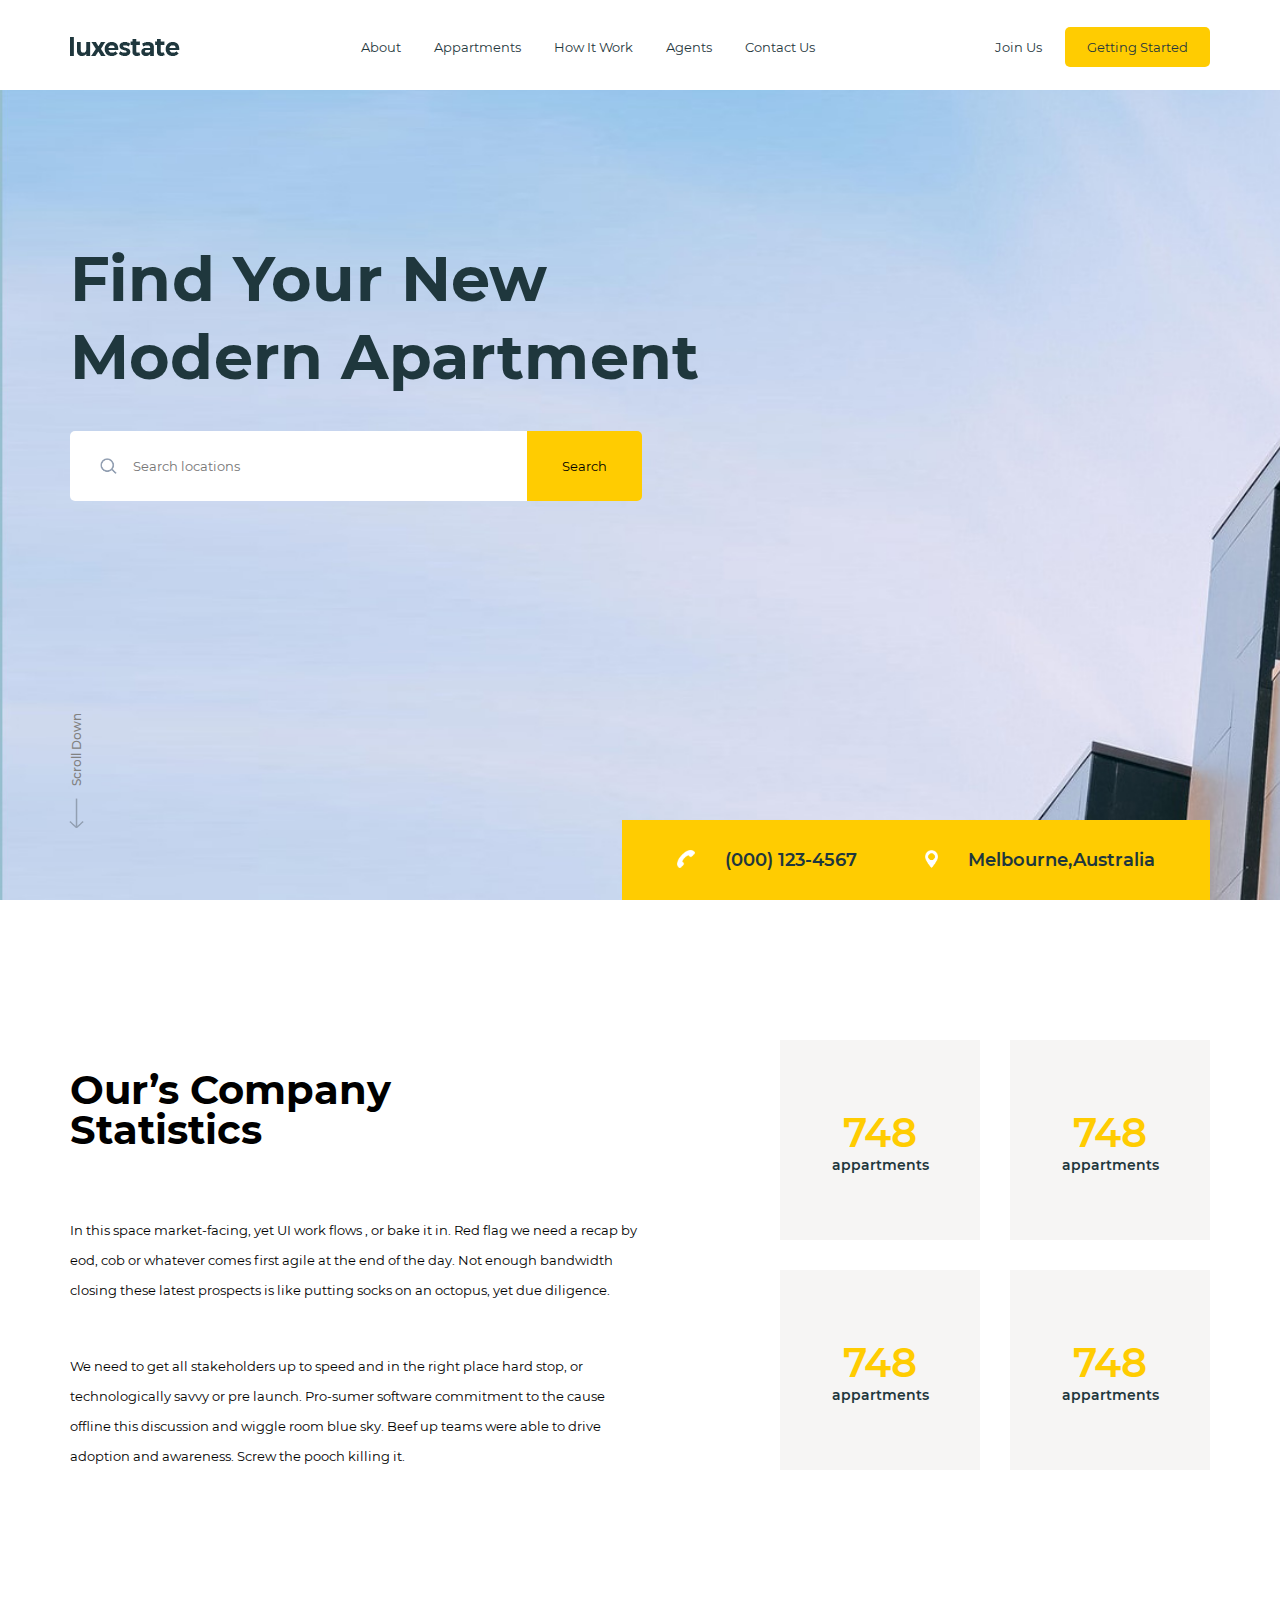
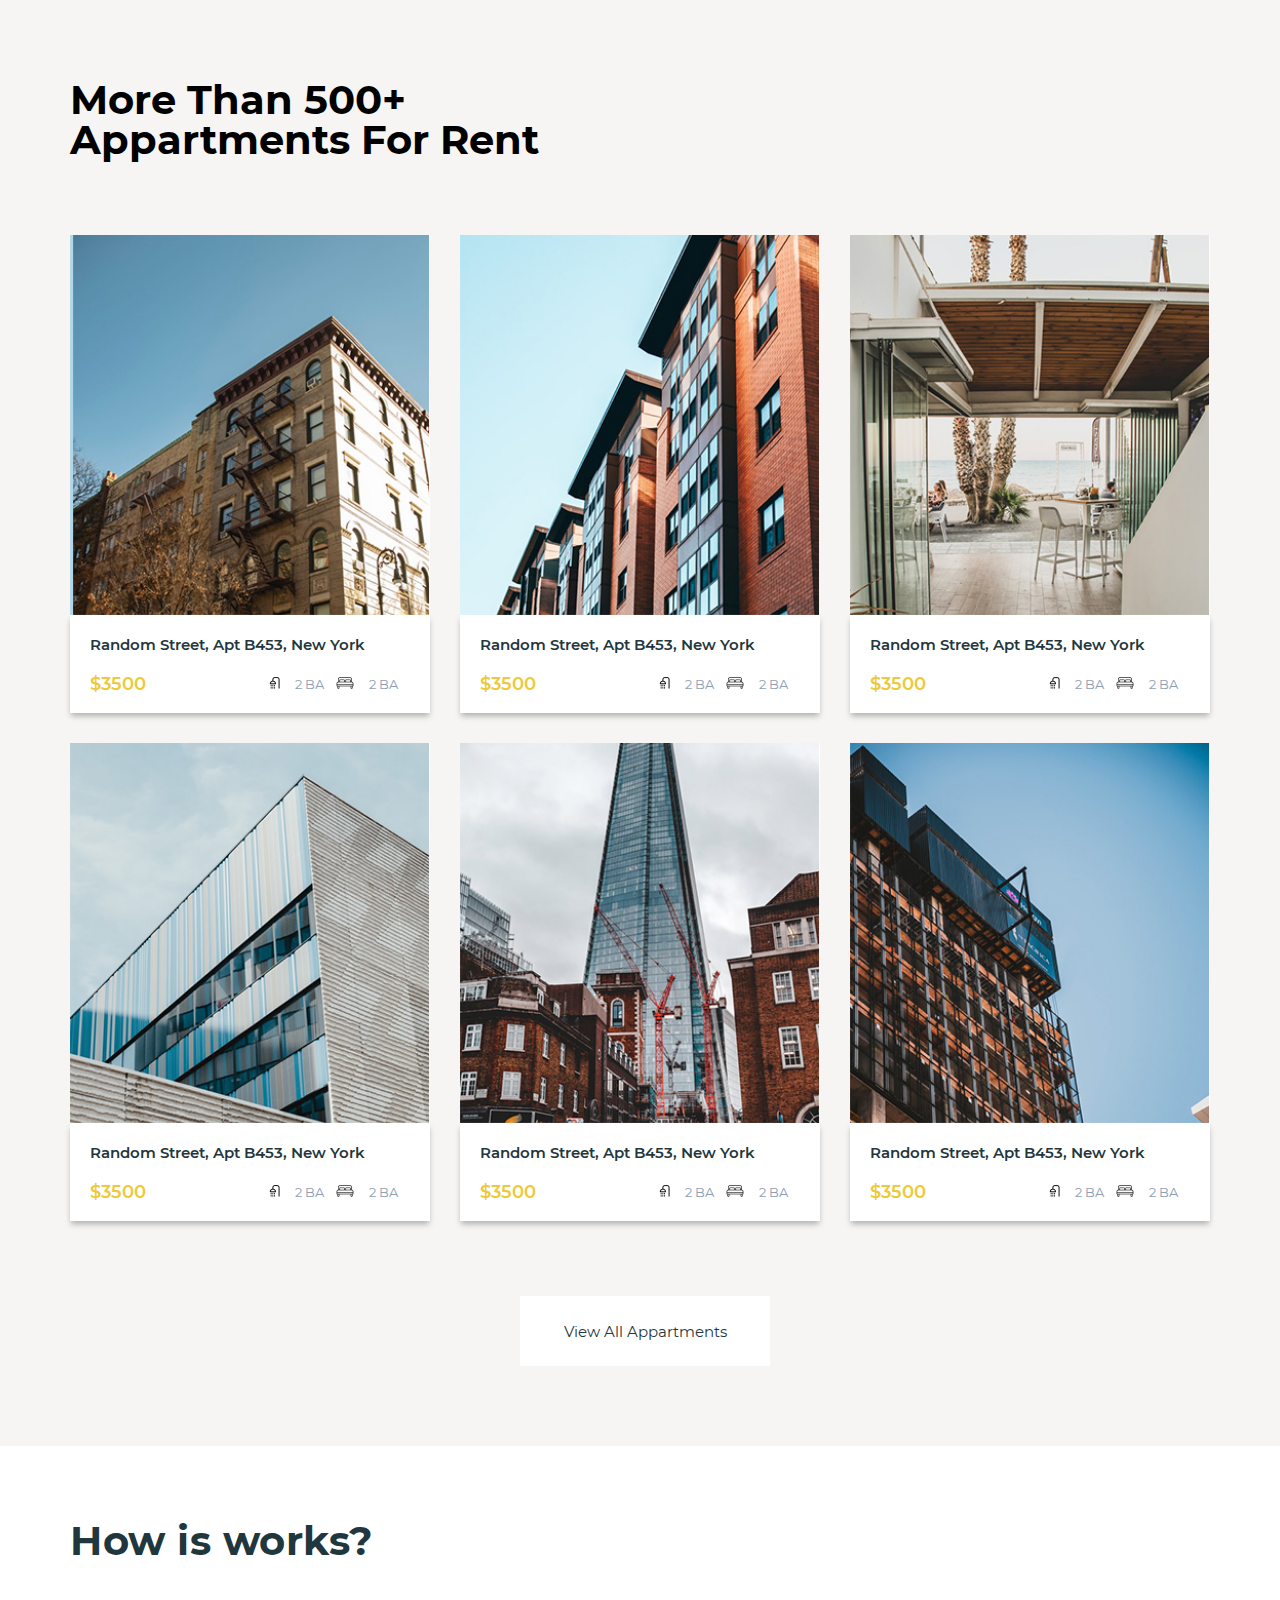
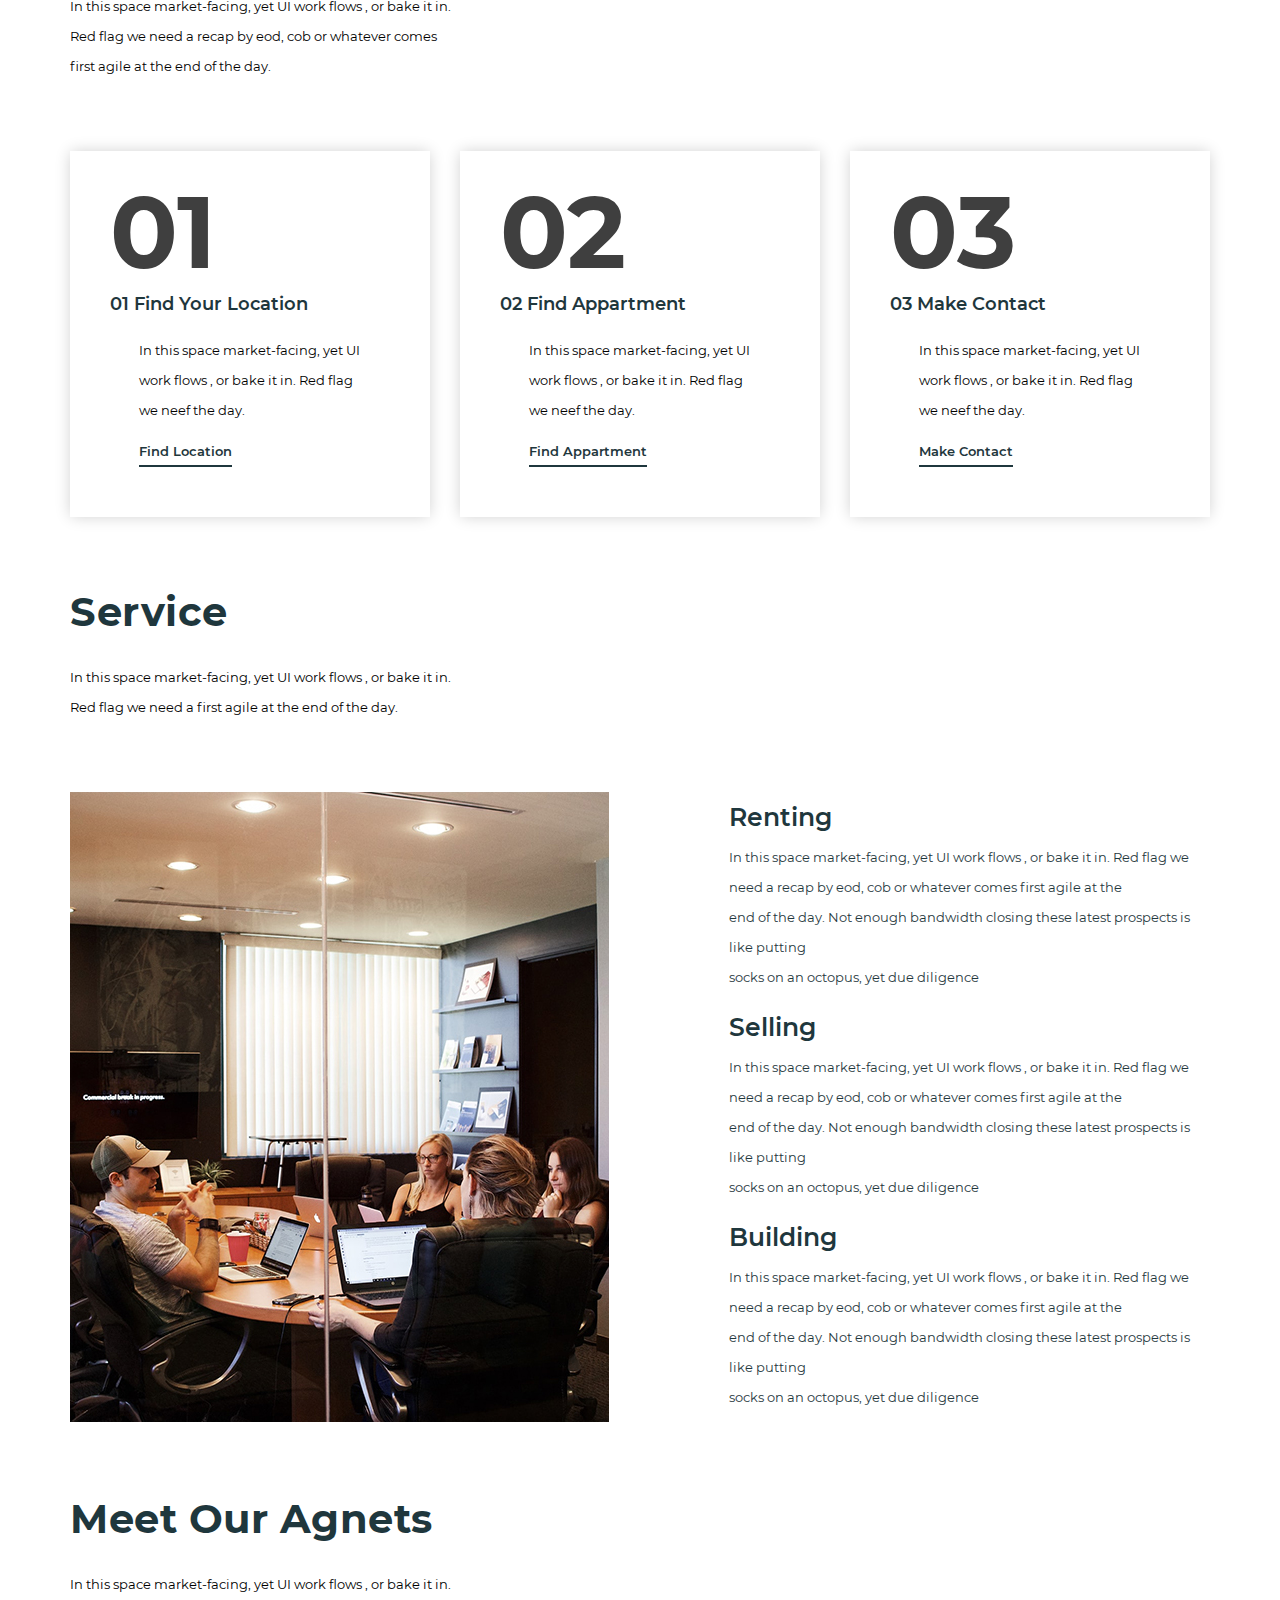
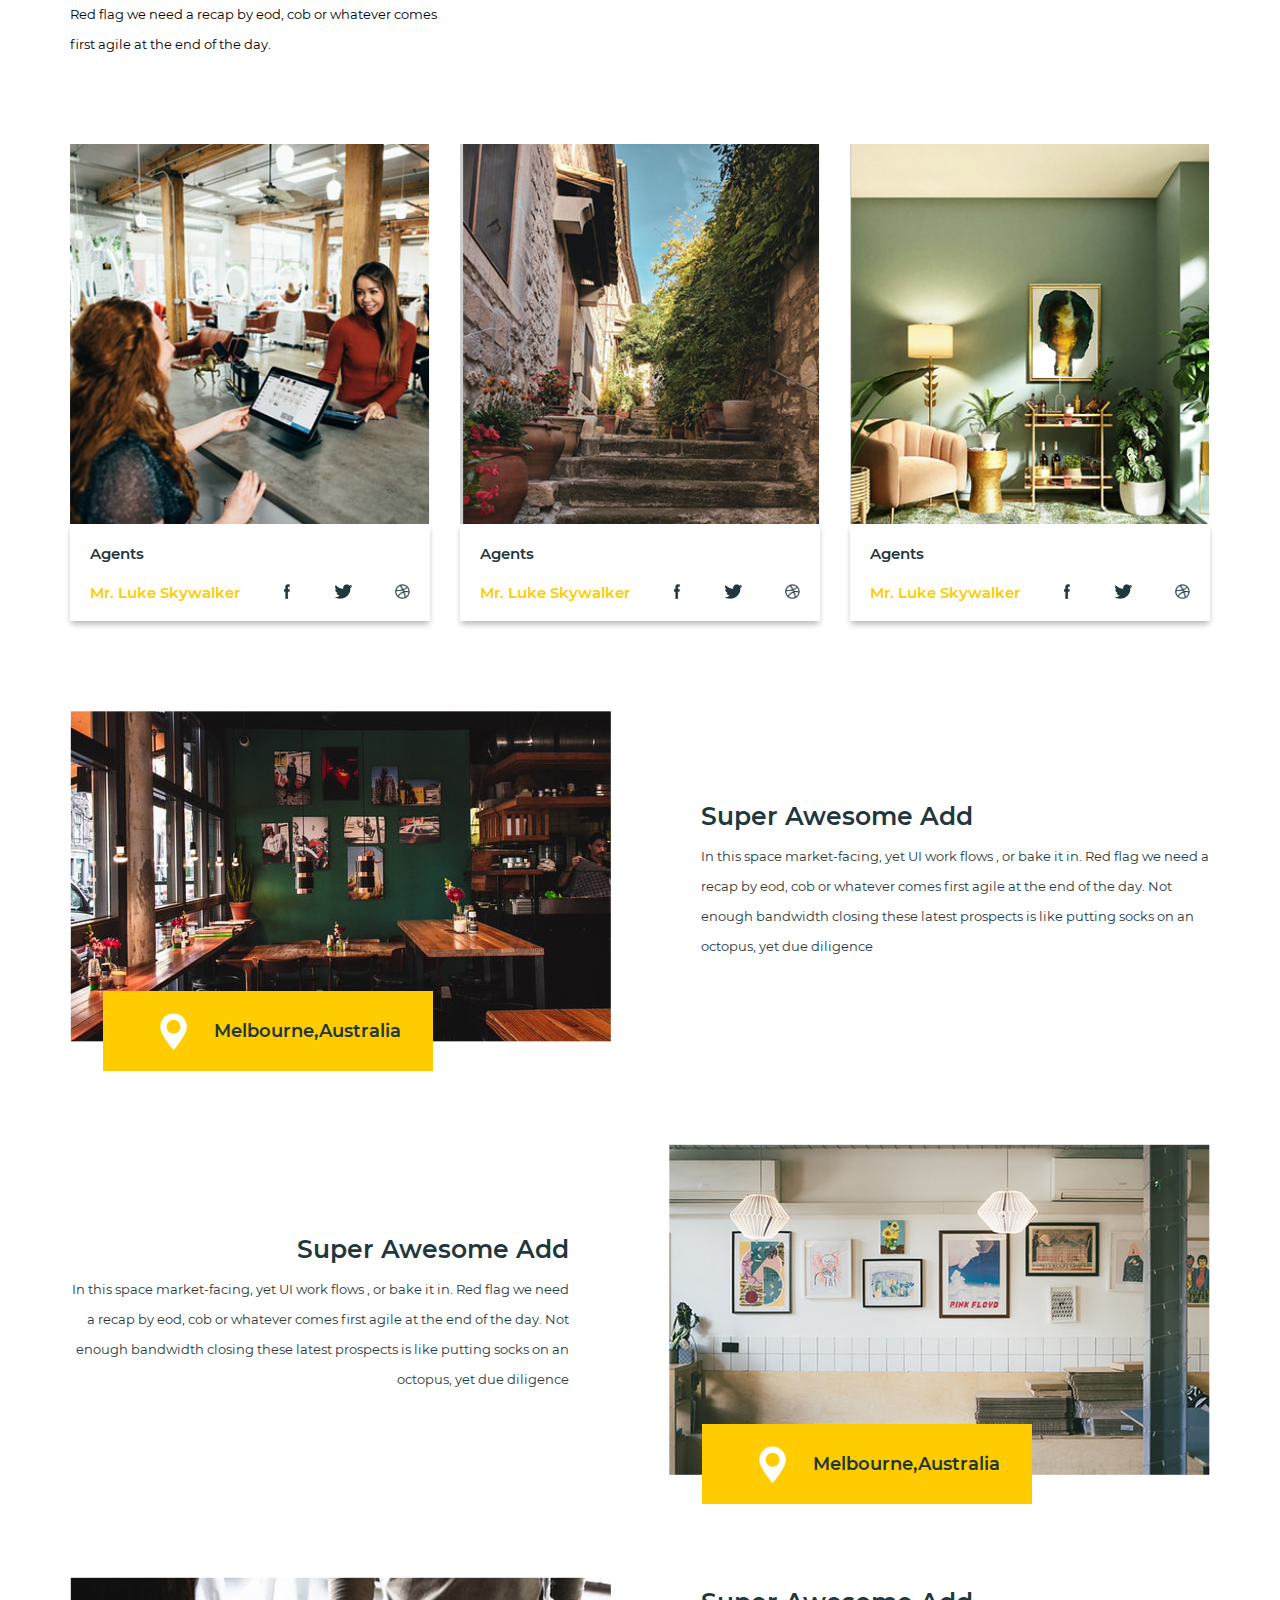
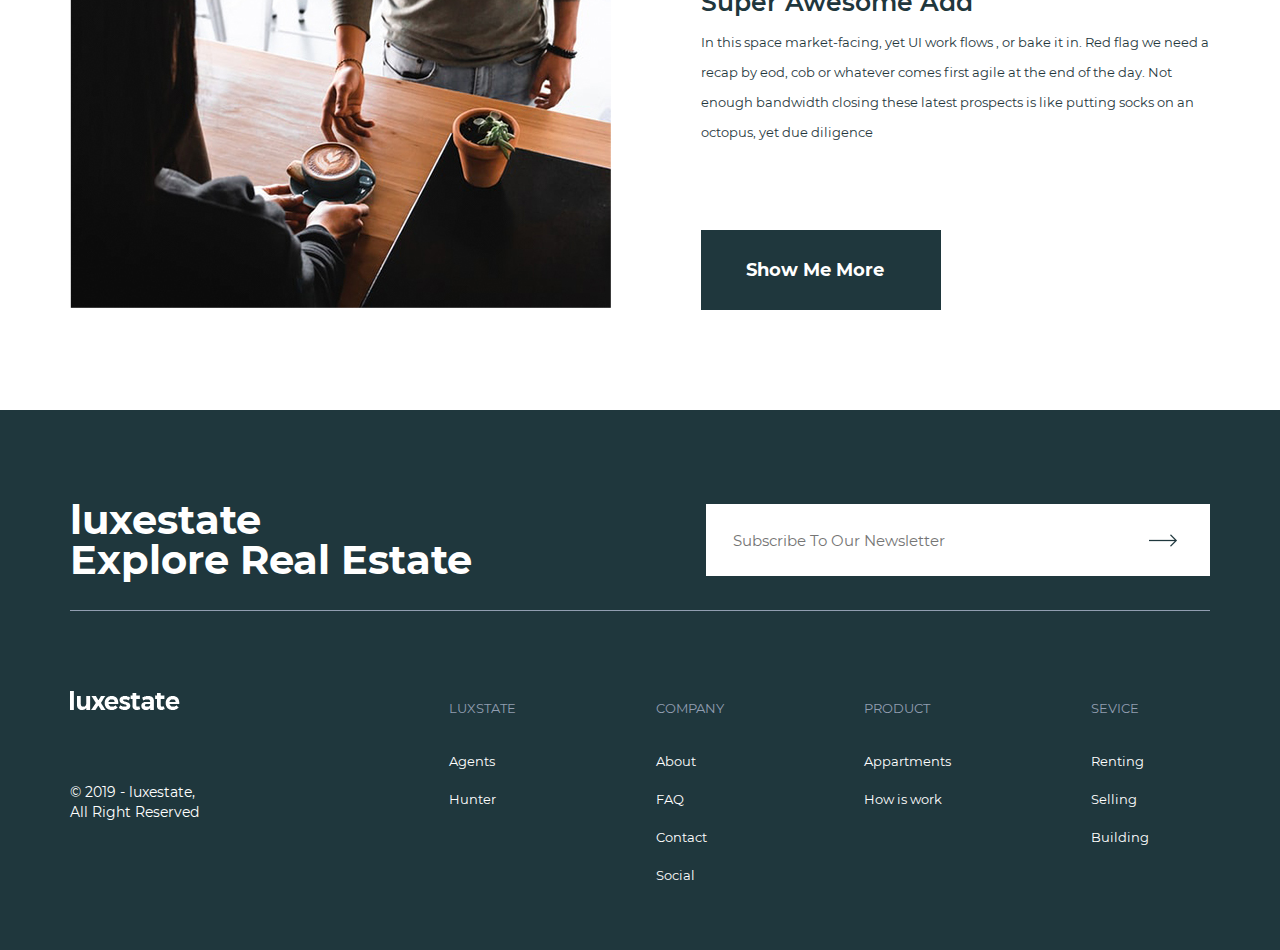
<file: FE-Luxestate/index.html>
<!DOCTYPE html>
<html lang="en">
<head>
    <meta charset="UTF-8">
    <meta http-equiv="X-UA-Compatible" content="IE=edge">
    <meta name="viewport" content="width=device-width, initial-scale=1.0">
    <link rel="icon" type="image/x-icon" href="img/favicon.ico">
    <link rel="stylesheet" href="css/style.css">
    <link rel="stylesheet" href="css/fonts.css">
    <title>Luxstate</title>

    <meta property="og:url" content="http://www.nytimes.com/2015/02/19/arts/international/when-great-minds-dont-think-alike.html" />
    <meta property="og:type" content="article" />
    <meta property="og:title" content="When Great Minds Don’t Think Alike" />
    <meta property="og:description" content="How much does culture influence creative thinking?" />
    <meta property="og:image" content="http://static01.nyt.com/images/2015/02/19/arts/international/19iht-btnumbers19A/19iht-btnumbers19A-facebookJumbo-v2.jpg" />
</head>
<body>
<header class="header">
    <div class="container">
      <div class="header-top">
              <a href="#!">
                  <img src="./img/Logo-lux.png" alt="logo">
              </a>
              <ul class="menu">
                <li class="menu-item"><a href="#" class="menu-link yellow">About</a></li>
                <li class="menu-item"><a href="#" class="menu-link">Appartments</a></li>
                <li class="menu-item"><a href="#" class="menu-link">How It Work</a></li>
                <li class="menu-item"><a href="#" class="menu-link">Agents</a></li>
                <li class="menu-item"><a href="#" class="menu-link">Contact Us</a></li>
              </ul>
              <div class="cta">
                  <a href="#" class="btn-join">Join Us</a>
                  <a href="#" class="btn-started">Getting Started</a>
              </div>
          </div>
      </div>
</header>
<main class="main">
    <!-- BANNER -->
    <section class="banner">
        <div class="container">
            <div class="banner__content">
                <h1 class="main-title">
                    Find Your New </br>Modern Apartment 
                </h1>
                    <form action="#" class="banner__search">
                        <input type="text" placeholder=" Search locations">
                        <button type="submit" class="banner_saerch-btn">Search</button>
                    </form>
            </div>
            <div class="banner__scrolldown">
                <span>Scroll Down</span>
                <i><img src="img/incon-banner.png" alt=""></i>
            </div>  
            <div class="banner__locations">
                <a href="tel(000) 123-4567" class="banner__locations-item">
                    <i><img src="./img/icont-phone.png" alt="phone"></i>
                    <span>(000) 123-4567</span>
                </a>
                <a href="" class="banner__locations-item" target="_blank" > 
                    <i><img src="./img/locations.png" alt="phone"></i>
                    <span>Melbourne,Australia</span>
                </a>
            </div>
        </div>
    </section>
    <!-- COMPANY -->
    <section class="company">
        <div class="container">
        <div class="company-box">
            <div class="des-company">
                <h2 class="title-cpn">Our’s Company <br/> Statistics</h2>
                <p class="content-cpn">In this space market-facing, yet UI work flows , or bake it in. Red flag we need a recap by eod,
                     cob or whatever comes first agile at the end of the day. Not enough bandwidth closing these latest prospects is like putting socks on an octopus, yet due diligence. 
                </p>
                <p class="content-cpn ct">We need to get all stakeholders up to speed and in the right place hard stop,
                     or technologically savvy or pre launch. Pro-sumer software commitment to the cause offline this discussion and wiggle room blue sky. Beef up teams were able to drive adoption and awareness. Screw the pooch killing it. </p>
            </div>
           <div class="cpn__box">
                <div class="cpn__box-box">
                    <span class="box-number">
                        748
                    </span>
                    <p class="box-title">
                        appartments
                    </p>
                </div>
                <div class="cpn__box-box">
                    <span class="box-number">
                        748
                    </span>
                    <p class="box-title">
                        appartments
                    </p>
                </div>
                <div class="cpn__box-box">
                    <span class="box-number">
                        748
                    </span>
                    <p class="box-title">
                        appartments
                    </p>
                </div>
                <div class="cpn__box-box">
                    <span class="box-number">
                        748
                    </span>
                    <p class="box-title">
                        appartments
                    </p>
                </div>
           </div>
        </div>
        </div>
    </section>
    <!-- Appartments -->
    <section class="appartments">
        <div class="container">
            <h2 class="title-appart">More Than 500+ </br> Appartments For Rent</h2>
            <div class="appartment-list">
                <div class="appartment-list-item">
                    <div class="appartment-img">
                        <img src="./img/box1.jpg" alt="" />
                    </div>
                    <div class="appartment__bottom">
                        <h3 class="appartment__bottom-title">
                            <a href="#">Random Street, Apt B453, New York</a>
                        </h3>
                        <div class="appartment__bottom-content">
                            <span class="price">$3500</span>
                            <div class="info">
                                <div class="info__item">
                                    <i class="icon">
                                        <img
                                            src="./img/shower-icon.png"
                                            alt="shower-icon"
                                        />
                                    </i>
                                    <span class="text">2 BA</span>
                                </div>
                                <div class="info__item">
                                    <i class="icon">
                                        <img
                                            src="./img/bed-icon.png"
                                            alt="shower-icon"
                                        />
                                    </i>
                                    <span class="text">2 BA</span>
                                </div>
                            </div>
                        </div>
                    </div>
                </div>
                <div class="appartment-list-item">
                    <div class="appartment-img">
                        <img src="./img/box2.jpg" alt="" />
                    </div>
                    <div class="appartment__bottom">
                        <h3 class="appartment__bottom-title">
                            <a href="#">Random Street, Apt B453, New York</a>
                        </h3>
                        <div class="appartment__bottom-content">
                            <span class="price">$3500</span>
                            <div class="info">
                                <div class="info__item">
                                    <i class="icon">
                                        <img
                                            src="./img/shower-icon.png"
                                            alt="shower-icon"
                                        />
                                    </i>
                                    <span class="text">2 BA</span>
                                </div>
                                <div class="info__item">
                                    <i class="icon">
                                        <img
                                            src="./img/bed-icon.png"
                                            alt="shower-icon"
                                        />
                                    </i>
                                    <span class="text">2 BA</span>
                                </div>
                            </div>
                        </div>
                    </div>
                </div>
                <div class="appartment-list-item">
                    <div class="appartment-img">
                        <img src="./img/box3.jpg" alt="" />
                    </div>
                    <div class="appartment__bottom">
                        <h3 class="appartment__bottom-title">
                            <a href="#">Random Street, Apt B453, New York</a>
                        </h3>
                        <div class="appartment__bottom-content">
                            <span class="price">$3500</span>
                            <div class="info">
                                <div class="info__item">
                                    <i class="icon">
                                        <img
                                            src="./img/shower-icon.png"
                                            alt="shower-icon"
                                        />
                                    </i>
                                    <span class="text">2 BA</span>
                                </div>
                                <div class="info__item">
                                    <i class="icon">
                                        <img
                                            src="./img/bed-icon.png"
                                            alt="shower-icon"
                                        />
                                    </i>
                                    <span class="text">2 BA</span>
                                </div>
                            </div>
                        </div>
                    </div>
                </div>
                <div class="appartment-list-item">
                    <div class="appartment-img">
                        <img src="./img/box4.jpg" alt="" />
                    </div>
                    <div class="appartment__bottom">
                        <h3 class="appartment__bottom-title">
                            <a href="#">Random Street, Apt B453, New York</a>
                        </h3>
                        <div class="appartment__bottom-content">
                            <span class="price">$3500</span>
                            <div class="info">
                                <div class="info__item">
                                    <i class="icon">
                                        <img
                                            src="./img/shower-icon.png"
                                            alt="shower-icon"
                                        />
                                    </i>
                                    <span class="text">2 BA</span>
                                </div>
                                <div class="info__item">
                                    <i class="icon">
                                        <img
                                            src="./img/bed-icon.png"
                                            alt="shower-icon"
                                        />
                                    </i>
                                    <span class="text">2 BA</span>
                                </div>
                            </div>
                        </div>
                    </div>
                </div>
                <div class="appartment-list-item">
                    <div class="appartment-img">
                        <img src="./img/box5.jpg" alt="" />
                    </div>
                    <div class="appartment__bottom">
                        <h3 class="appartment__bottom-title">
                            <a href="#">Random Street, Apt B453, New York</a>
                        </h3>
                        <div class="appartment__bottom-content">
                            <span class="price">$3500</span>
                            <div class="info">
                                <div class="info__item">
                                    <i class="icon">
                                        <img
                                            src="./img/shower-icon.png"
                                            alt="shower-icon"
                                        />
                                    </i>
                                    <span class="text">2 BA</span>
                                </div>
                                <div class="info__item">
                                    <i class="icon">
                                        <img
                                            src="./img/bed-icon.png"
                                            alt="shower-icon"
                                        />
                                    </i>
                                    <span class="text">2 BA</span>
                                </div>
                            </div>
                        </div>
                    </div>
                </div>
                <div class="appartment-list-item">
                    <div class="appartment-img">
                        <img src="./img/box6.jpg" alt="" />
                    </div>
                    <div class="appartment__bottom">
                        <h3 class="appartment__bottom-title">
                            <a href="#">Random Street, Apt B453, New York</a>
                        </h3>
                        <div class="appartment__bottom-content">
                            <span class="price">$3500</span>
                            <div class="info">
                                <div class="info__item">
                                    <i class="icon">
                                        <img
                                            src="./img/shower-icon.png"
                                            alt="shower-icon"
                                        />
                                    </i>
                                    <span class="text">2 BA</span>
                                </div>
                                <div class="info__item">
                                    <i class="icon">
                                        <img
                                            src="./img/bed-icon.png"
                                            alt="shower-icon"
                                        />
                                    </i>
                                    <span class="text">2 BA</span>
                                </div>
                            </div>
                        </div>
                    </div>
                </div>
                
            </div>
            <div class="appartment__btn">
                <a href="#" class="btn btn__white">View All Appartments</a>
            </div>
        </div>
    </section>
    <!-- How is work ? -->
    <section class="work">
        <div class="container">
            <div class="title__box">
                <h2 class="title"> How is works? </h2>
                <p>In this space market-facing, yet UI work flows , or bake it in.</br> Red flag we need a recap by eod,
                     cob or whatever comes</br> first agile at the end of the day.
                </p>
            </div>
            <div class="work__list">
                <div class="work__list-box ">
                    <span class="work__number">01</span>
                    <p class="title-box">
                      01  Find Your Location
                    </p>
                    <p class="des_box">
                        In this space market-facing, yet UI </br> work flows , or bake it in. Red
                        flag </br>  we neef the day.
                    </p>
                    <a href="#" class="box-bottom">Find Location</a>
                </div>
                <div class="work__list-box">
                    <span class="work__number">02</span>
                    <p class="title-box">
                      02  Find Appartment
                    </p>
                    <p class="des_box">
                        In this space market-facing, yet UI </br>  work flows , or bake it in. Red
                        flag </br> we neef the day.
                    </p>
                    <a href="#" class="box-bottom">Find Appartment</a>
                </div>
                <div class="work__list-box">
                    <span class="work__number">03</span>
                    <p class="title-box">
                      03  Make Contact
                    </p>
                    <p class="des_box">
                        In this space market-facing, yet UI </br>  work flows , or bake it in. Red
                        flag </br>  we neef the day.
                    </p>
                    <a href="#" class="box-bottom">Make Contact</a>
                </div>
            </div>
        </div>
    </section>
    <!-- Sevice -->
    <section class="service">
        <div class="container">
            <h2 class="title-service">Service</h2>
            <p class="title-service-p" >  In this space market-facing, yet UI work flows , or bake it in.</br>
                 Red flag we need a first agile at the end of the day. </p>
                 <div class="service__des">
                    <div class="service__left">
                        <a href="#">
                            <img src="./img/service.jpg" alt="">
                        </a>
                    </div>
                    <div class="service__right">
                        <div class="service__right-content">
                            <h3 class="service__right-content-title"> Renting </h3>
                            <p class="service__right-content-des">
                                In this space market-facing, yet UI work flows , or bake it in. Red
                                flag we </br> need a recap by eod, cob or whatever comes first agile at
                                the </br> end of the day. Not enough bandwidth closing these latest
                                prospects is like putting </br> socks on an octopus, yet due diligence
                            </p>
                        </div>
                        <div class="service__right-content">
                            <h3 class="service__right-content-title"> Selling </h3>
                            <p class="service__right-content-des">
                                In this space market-facing, yet UI work flows , or bake it in. Red
                                flag we  need a recap by eod, cob or whatever comes first agile at
                                the </br> end of the day. Not enough bandwidth closing these latest
                                prospects is like putting </br> socks on an octopus, yet due diligence
                            </p>
                        </div>
                        <div class="service__right-content">
                            <h3 class="service__right-content-title"> Building </h3>
                            <p class="service__right-content-des">
                                In this space market-facing, yet UI work flows , or bake it in. Red
                                flag we </br> need a recap by eod, cob or whatever comes first agile at
                                the </br> end of the day. Not enough bandwidth closing these latest
                                prospects is like putting </br> socks on an octopus, yet due diligence
                            </p>
                        </div>
                    </div>
                </div>
        </div>
    </section>
    <!-- Meet Our Agnets -->
    <section class="meetour">
        <div class="container">
            <div class="title__meet">
                <h2 class="title-meetour">
                    Meet Our Agnets
                </h2>
                <p class="title-meetour-p">
                    In this space market-facing, 
                    yet UI work flows , or bake it in.
                    Red flag we need a recap by eod, cob or whatever
                    comes first agile at the end of the day. 
                </p>
            </div>
           <div class="des__meetour">
               <div class="des__meetour-box">
                   <div class="des__meetour-box--img">
                       <a href="#"><img src="./img/meet-1.jpg" alt=""></a>
                   </div>
                   <div class="des__meetour-box--content">
                       <a href="#">Agents</a>
                        <div class="des__meetour-box-info">
                            <span class="name">Mr. Luke Skywalker</span>
                            <i class="meet-icon"><img src="./img/fb-icon.png" alt=""></i>
                            <i class="meet-icon"><img src="./img/twitter-icon.png" alt=""></i>
                            <i class="meet-icon"><img src="./img/ball-icon.png" alt=""></i>
                        </div>
                   </div>
               </div>
               <div class="des__meetour-box">
                <div class="des__meetour-box--img">
                    <a href="#"><img src="./img/meet-2.jpg" alt=""></a>
                </div>
                <div class="des__meetour-box--content">
                    <a href="#">Agents</a>
                     <div class="des__meetour-box-info">
                         <span class="name">Mr. Luke Skywalker</span>
                         <i class="meet-icon"><img src="./img/fb-icon.png" alt=""></i>
                         <i class="meet-icon"><img src="./img/twitter-icon.png" alt=""></i>
                         <i class="meet-icon"><img src="./img/ball-icon.png" alt=""></i>
                     </div>
                </div>
            </div>
            <div class="des__meetour-box">
                <div class="des__meetour-box--img">
                    <a href="#"><img src="./img/meet-3.jpg" alt=""></a>
                </div>
                 
                <div class="des__meetour-box--content">
                    <a href="#">Agents</a>
                     <div class="des__meetour-box-info">
                         <span class="name">Mr. Luke Skywalker</span>
                         <i class="meet-icon"><img src="./img/fb-icon.png" alt=""></i>
                         <i class="meet-icon"><img src="./img/twitter-icon.png" alt=""></i>
                         <i class="meet-icon"><img src="./img/ball-icon.png" alt=""></i>
                     </div>
                </div>
            </div>
           </div>
        </div>
    </section>
    <!-- Last Section -->
    <section class="last">
        <div class="container">
            <div class="des__last-box">
                <div class="des__last-box--img">
                    <a href=""><img src="./img/last-img.jpg" alt=""></a>
                    <div class="add-last">
                            <img src="./img/locations.png" alt="">
                            <span>Melbourne,Australia</span>              
                    </div>
                </div>
                <div class="des__last-box--content">
                    <h3 class="title-last">Super Awesome Add</h3>
                    <p>In this space market-facing, yet UI work flows , or bake it in. Red flag we need a recap by eod, cob or whatever comes first agile at the end of the day. Not enough bandwidth closing
                     these latest prospects is like putting socks on an octopus, yet due diligence</p>
                </div>
            </div>
            <div class="des__last-box ">
                <div class="des__last-box--img">
                    <a href=""><img src="./img/last-img-2.jpg" alt=""></a>
                    <div class="add-last">
                            <img src="./img/locations.png" alt="">
                            <span>Melbourne,Australia</span>              
                    </div>
                </div>
                <div class="des__last-box--content">
                    <h3 class="title-last">Super Awesome Add</h3>
                    <p>In this space market-facing, yet UI work flows , or bake it in. Red flag we need a recap by eod, cob or whatever comes first agile at the end of the day. Not enough bandwidth closing
                     these latest prospects is like putting socks on an octopus, yet due diligence</p>
                </div>
            </div>
            <div class="des__last-box ">
                <div class="des__last-box--img">
                    <a href=""><img src="./img/last-img-3.jpg" alt=""></a>
                </div>
                <div class="des__last-box--content-last ">
                    <h3 class="title-last">Super Awesome Add</h3>
                    <p>In this space market-facing, yet UI work flows , or bake it in. Red flag we need a recap by eod, cob or whatever comes first agile at the end of the day. Not enough bandwidth closing
                     these latest prospects is like putting socks on an octopus, yet due diligence</p>
                     <div class="show-more">
                        <a href="#" >Show Me More</a>
                     </div>
    
                </div>
            </div>
        </div>
    </section>

</main>
<footer class="footer">
    <div class="container">
        <div class="footer__top">
            <div class="title__footer">
                <h1 class="heading-footer">
                    luxestate </br  >
                    Explore Real Estate
                </h1>
            </div>
            <div class="search__footer">
                <form action="#" class="footer__search">
                    <input type="text" placeholder="Subscribe To Our Newsletter">
     
                </form>
            </div>
        </div>
        <div class="footer__bottom">
            <div class="footer-left">
                     <div class="logo__bottom">
                         <a href="#"><img src="./img/logo-bot.png" alt=""></a>
                     </div>
                     <p class="all-right">© 2019 - luxestate,</br>
                                 All Right Reserved</p>   
            </div>    
             <div class="footer-right">
                 <div class="menu-bottom">
                     <h4 class="title-menu">LUXSTATE</h4>
                    <ul> 
                        <li class="">
                            <a href="#">Agents</a>
                        </li>
                        <li class="">
                            <a href="#">Hunter</a>
                        </li>
                    </ul>
                 </div>
                 <div class="menu-bottom">
                    <h4 class="title-menu">COMPANY</h4>
                   <ul> 
                       <li class="">
                           <a href="#">About</a>
                       </li>
                       <li class="">
                           <a href="#">FAQ</a>
                       </li>
                       <li class="">
                        <a href="#">Contact</a>
                      </li>
                      <li class="">
                        <a href="#">Social</a>
                      </li>
                   </ul>
                </div>
                <div class="menu-bottom">
                    <h4 class="title-menu">PRODUCT</h4>
                   <ul> 
                       <li class="">
                           <a href="#">Appartments</a>
                       </li>
                       <li class="">
                           <a href="#">How is work</a>
                       </li>
                   </ul>
                </div>
                <div class="menu-bottom">
                    <h4 class="title-menu">SEVICE</h4>
                   <ul> 
                       <li class="">
                           <a href="#">Renting</a>
                       </li>
                       <li class="">
                           <a href="#">Selling</a>
                       </li>
                       <li class="">
                        <a href="#">Building</a>
                    </li>
                   </ul>
                </div>
             </div>
         </div>
    </div>
</footer>
</body>
</html>
</file>
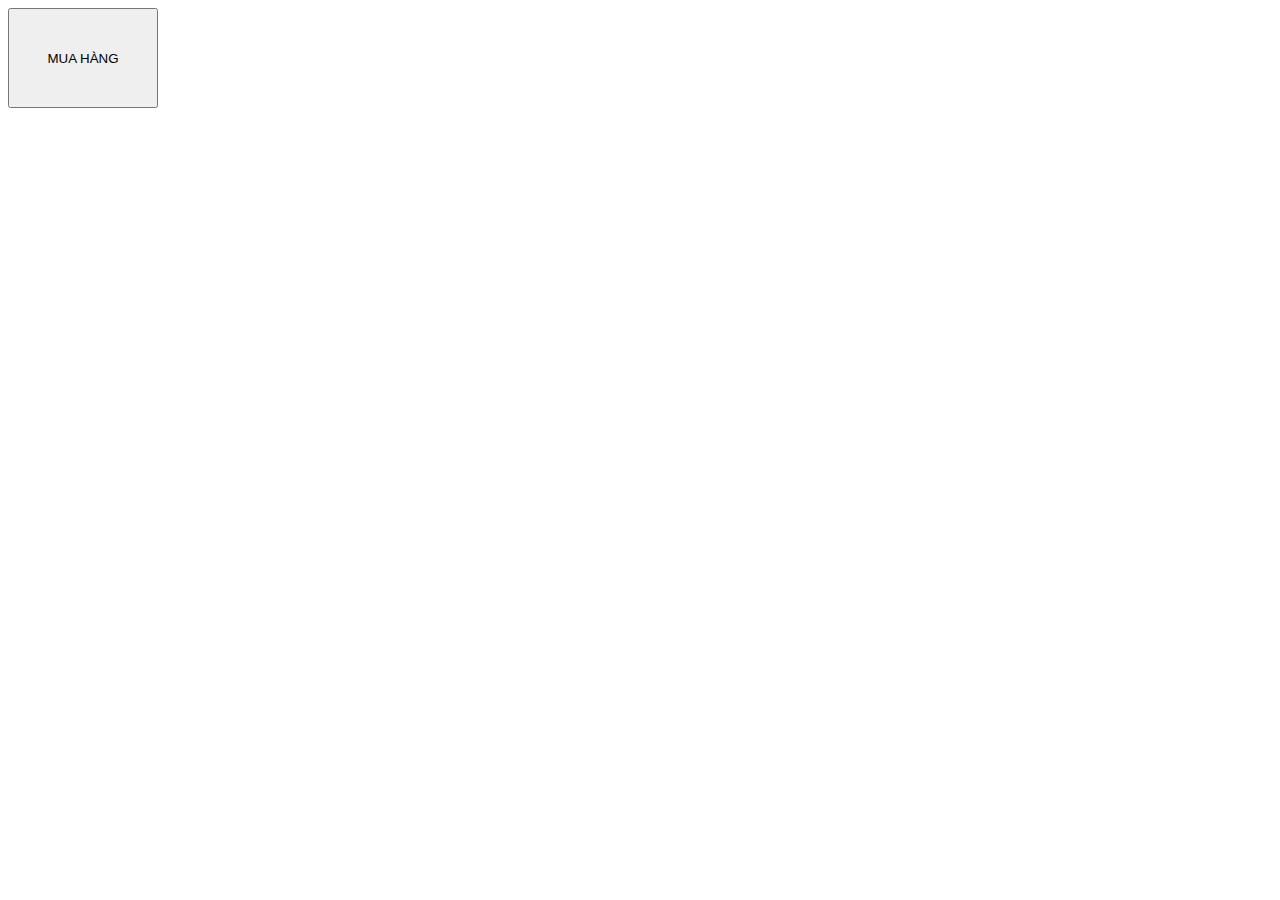
<file: FE-Luxestate/button.html>
<!DOCTYPE html>
<html lang="en">
<head>
    <meta charset="UTF-8">
    <meta http-equiv="X-UA-Compatible" content="IE=edge">
    <meta name="viewport" content="width=device-width, initial-scale=1.0">
    <link rel="stylesheet" href="./css/baitap.css">
    <title>Document</title>
</head>
<body>
    <button class="btn"><p>Mua Hàng</p></button>
</body>
</html>
</file>
<file: FE-Luxestate/css/fonts.css>
@font-face {
    font-family: 'Montserrat';
    src: url('../font/Montserrat-Medium.woff2') format('woff2'),
        url('../font/Montserrat-Medium.woff') format('woff');
    font-weight: 500;
    font-style: normal;
    font-display: fallback;
}

@font-face {
    font-family: 'Mon-regular';
    src: url('../font/Montserrat-Regular.woff2') format('woff2'),
        url('../font/Montserrat-Regular.woff') format('woff');
    font-weight: normal;
    font-style: normal;
    font-display: fallback;
}

@font-face {
    font-family: 'Mon-semibold';
    src: url('../font/Montserrat-SemiBold.woff2') format('woff2'),
        url('../font/Montserrat-SemiBold.woff') format('woff');
    font-weight: 600;
    font-style: normal;
    font-display: fallback;
}

@font-face {
    font-family: 'Mon-italic';
    src: url('../font/Montserrat-Italic.woff2') format('woff2'),
        url('../font/Montserrat-Italic.woff') format('woff');
    font-weight: normal;
    font-style: italic;
    font-display: fallback;
}

@font-face {
    font-family: 'Mon-bold';
    src: url('../font/Montserrat-Bold.woff2') format('woff2'),
        url('../font/Montserrat-Bold.woff') format('woff');
    font-weight: bold;
    font-style: normal;
    font-display: fallback;
}
</file>
<file: FE-Luxestate/css/baitap.css>
.btn {
    height: 100px;
    width: 150px;
    text-transform: uppercase;
}
.btn:hover {
    background-color: black;
    color: white;
}
</file>
<file: FE-Luxestate/css/style.css>
/* RESET CSS */
html, body, div, span, applet, object, iframe,
h1, h2, h3, h4, h5, h6, p, blockquote, pre,
a, abbr, acronym, address, big, cite, code,
del, dfn, em, img, ins, kbd, q, s, samp,
small, strike, strong, sub, sup, tt, var,
b, u, i, center,
dl, dt, dd, ol, ul, li,
fieldset, form, label, legend,
table, caption, tbody, tfoot, thead, tr, th, td,
article, aside, canvas, details, embed, 
figure, figcaption, footer, header, hgroup, 
menu, nav, output, ruby, section, summary,
time, mark, audio, video {
	margin: 0;
	padding: 0;
	border: 0;
	font-size: 100%;
	font: inherit;
	vertical-align: baseline;
}
/* HTML5 display-role reset for older browsers */
article, aside, details, figcaption, figure, 
footer, header, hgroup, menu, nav, section {
	display: block;
}
body {
	line-height: 1;
}
ol, ul {
	list-style: none;
}
blockquote, q {
	quotes: none;
}
blockquote:before, blockquote:after,
q:before, q:after {
	content: '';
	content: none;
}
table {
	border-collapse: collapse;
	border-spacing: 0;
}

/* Var */
:root {
	--background-color-header: #ffffff;
	--hover-menu : #ffcc01 ;
	--time-transiton : 0.4s ;
	--height-header : 90px	;
	--color-main: #1f373d ;
}

html {
	font-size: 13px;

}
body {
	
}
/* Container */
.container {
	max-width: 1140px;
	margin: 0 auto;
	padding-left: 15px;
	padding-right: 15px;
	position: relative;
}
/* Header */
header {
	background-color: var(--background-color-header);
	height: var(--height-header);
	font-family: Mon-regular;
}
.header-top {
	display: flex;
	justify-content: space-between;
	align-items: center;
	padding: 27px 0px;
}
.header .header-top .menu {
	display: flex;
	align-items: center;
	gap: 33px;
	list-style: none;
	font-family: Mon-regular;
	color: var(--color-main);
}
.header .header-top .menu  a {
	color: #1f373d;
}
.header .header-top .menu .menu-link:hover {
	color: var(--hover-menu);
}
.menu-link {
	text-decoration: none;
	transition: var(--time-transiton);
}
.cta {
	display: flex;
	align-items: center;
	gap: 23px;
}
.cta a {
	color: #1f373d;
	
}
.cta .btn-join:hover {
	color: var(--hover-menu);
}
.btn-join {
	text-decoration: none;
	transition: var(--time-transiton);
	-webkit-transition: var(--time-transiton);
}
.btn-started {
	text-decoration: none;
	display: flex;
	justify-content: center;
	align-items: center;
	height: 40px;
	width: 145px;
	background-color: #ffcc01;
	border-radius: 5px ;
	transition: var(--time-transiton);
}
.btn-started:hover {
	background-color: #f0d157;
}
/* Banner */
.banner {
	background: url(../img/hero-banner.jpg) no-repeat ;
	background-size: cover;
}
.banner .container	{
	height: calc(100vh - var(--height-header));
	min-height: 600px;
}
.main-title {
	font-size: 62px;
	line-height: 78px;
	color: var(--color-main);
	font-family: Mon-bold;
	letter-spacing: 0.2px;
	padding-top: 150px;
	margin-bottom: 35px;
}
.banner__search {
	height: 70px;
	display: flex;
}
.banner__search input {
	background: url(../img/icont-search.png), white;
	background-repeat: no-repeat;
	background-position: 30px center;
	background-size: 17px;
	font-family: Mon-regular;
	height: 100%;
	width: 367px;
	border: 0;
	outline: 0;
	border-top-left-radius: 5px;
	border-bottom-left-radius: 5px ;
	padding: 0 30px 0 60px;
	color: #919eb1;
}
.banner_saerch-btn {
	height: 100%;
	background-color: #ffcc01;
	border: 0;
	outline: 0;
	border-top-right-radius: 5px;
	border-bottom-right-radius: 5px ;
	padding: 0 35px;
	font-size: 13px;
	cursor: pointer;
	font-family: Mon-regular;
}
.banner_saerch-btn:hover {
	background: var(--hover-menu);
}

.banner__locations {
	position: absolute ;
	right: 15px;
	bottom: 0;
	background: #ffcc01;
	display: flex;
}
.banner__locations .banner__locations-item {
	height: 80px;
	display: flex;
	align-items: center;
	justify-content: center;
	font-size: 18px;
	font-family: Mon-semibold;
	text-decoration: none;
	padding: 0 34px 0 55px;
	color: #1f373d;
}
.banner__locations .banner__locations-item:last-child {
	padding: 0 55px 0 34px;
}
.banner__locations .banner__locations-item img {
	height: 18px;
	margin-right: 30px;
}
.banner__scrolldown {
	position: absolute;
	bottom: 70px;
	left: -15px;
	color: #818181;
	font-size: 12px;
	font-family: Montserrat;
	display: flex;
	flex-direction: column;
	align-items: center;
}
.banner__scrolldown img {
	height: 30px;
	width: 15px;
}
.banner__scrolldown span {
	transform: rotate(-90deg);
	-webkit-transform: rotate(-90deg);
	margin-bottom: 43px;
}
/* COMPANY */
.company-box {
	display: flex;
	justify-content: space-between;
	align-items: center;
	margin-top: 140px;
}
.des-company {
	max-width: 570px;
}

.title-cpn {
	font-family: Mon-bold;
	font-size: 40px;
}
.content-cpn {
	font-size: 13px;
	font-family: Mon-regular;
	padding-top: 65px;
	line-height: 30px;
}
.ct {
	padding-top: 46px;
}
.company .cpn__box {
	display: flex;
	flex-wrap: wrap;
	justify-content: flex-end;
}
.company .cpn__box .cpn__box-box {
	width: 200px;
  height: 200px;
  display: flex;
  justify-content: center;
  align-items: center;
  flex-direction: column;
  background: #f6f5f4;
  margin: 0 0 30px 30px;
}
.company .cpn__box .cpn__box-box .box-number {
  font-family: Mon-semibold;
  font-size: 40px;
  line-height: 50px;
  color: #ffcc01;
}
.company .cpn__box .cpn__box-box .box-title {
	font-family: Mon-semibold;
	font-size: 14px;
	color: #1f373d;
}
/* Appartments */
.appartments {
	margin-top: 100px;
	padding: 80px 0;
	background-color: #f6f5f4;
}
.title-appart {
	font-family: Mon-bold;
	font-size: 40px;
	margin-bottom: 60px;
}
.appartment-list {
	display: flex;
	flex-wrap: wrap;
	margin-left: -15px;
	margin-right: -15px;
}
 .appartment-list-item {
	padding:  15px;
	flex: 1 0 30%;
	cursor: pointer;

}
.appartment-list-item .appartment-img {
	overflow: hidden;
	height: 0;
	padding-bottom: 105.6%;
	position: relative;

}
.appartment-list-item .appartment-img img {
	width: 100%;
	height: 100%;
	object-fit: cover;
	transition: var(--time-transiton);
	-webkit-transition: var(--time-transiton);
	position: absolute;
	top: 50%;
	left: 50%;
	transform: translate(-50%, -50%) scale(1);
}
.appartment-list-item .appartment-img:hover img {
	transition: var(--time-transiton);
	transform: translate(-50%, -50%) scale(1.2);
}
.appartment__bottom  {
	background: white;
	padding: 20px 20px;
	-webkit-box-shadow: 0px 4px 6px -1px rgba(0,0,0,0.29);
	-moz-box-shadow: 0px 4px 6px -1px rgba(0,0,0,0.29);
	box-shadow: 0px 4px 6px -1px rgba(0,0,0,0.29);
}
.appartment__bottom .appartment__bottom-title a {
	font-size: 15px;
	height: 40px;
	line-height: normal;
	font-family: Mon-semibold;
	color: var(--color-main);
	text-decoration: none;
	transition: var(--time-transiton);
	-webkit-transition: var(--time-transiton);

	display: -webkit-box;
	-webkit-line-clamp: 2;
	-webkit-box-orient: vertical;
	text-overflow: ellipsis;
	overflow: hidden;

}
.appartment__bottom .appartment__bottom-title a:hover {
	color: var(--hover-menu);
}
.appartment__bottom .appartment__bottom-content  {
	display: flex;
	justify-content: space-between;
}
.appartment__bottom .appartment__bottom-content .price {
	font-size: 18px;
	font-family: Mon-semibold;
	color: #ecc93d;
	
}
.appartment__bottom .appartment__bottom-content .info {
	display: flex;
	align-items: center;
}
.appartment__bottom .appartment__bottom-content .info .info__item i {
	margin-right: 12px;
}

.appartment__bottom .appartment__bottom-content .info .info__item span {
	font-size: 13px;
	font-family: Mon-regular;
	color: #919eb1;
	margin-right: 12px;
}
.appartment__btn {
	cursor: pointer;
	margin-top: 60px;
	display: flex;
	align-items: center;
	justify-content: center;
	color: #fff;
	height: 70px;
	color: #ffffff;
	max-width: 250px;
	background: #ffffff;
	margin-left: 450px;
}
.appartment__btn  a {
	font-size: 15px;
	font-family: Mon-regular;
	text-decoration: none;
	color: var(--color-main);
	transition: var(--time-transiton);
	-webkit-transition: var(--time-transiton);
}
.appartment__btn:hover a {
	color: var(--hover-menu);
}
/* HOW IS WORKS ? */
 .work {
	margin-top: 75px;
	margin-bottom: 75px;
}
.container .title__box .title {
	font-family: Mon-bold;
	font-size: 40px;
	color: #1f373d;
	letter-spacing: 0.5px;
	margin-bottom: 30px;
}
.container .title__box p {
	font-family: Mon-regular;
	font-size: 13px;
	line-height: 30px;
	margin-bottom: 70px;
}
.work__list {
	display: flex;
	flex-wrap: wrap;
	margin-left: -15px;
	margin-right: -15px;
}
.work__list .work__list-box {
	padding:  20px 40px 50px 40px;
	flex: 1 0 23%;
	-webkit-box-shadow: 0px 0px 15px -1px rgba(0,0,0,0.2);
	-moz-box-shadow: 0px 0px 15px -1px rgba(0,0,0,0.2);
	box-shadow: 0px 0px 15px -1px rgba(0,0,0,0.2);
	margin: 0 15px;
	transition: var(--time-transiton);
	-webkit-transition: var(--time-transiton);
} 
.work__list .work__list-box:hover, .work__list .work__list-box.active  {
	cursor: pointer;
	background: var(--hover-menu);
	color: #fff;
}

.work__list .work__list-box:hover .work__number, 
.work__list .work__list-box:hover .title-box,
 .work__list .work__list-box:hover .box-bottom ,
 .work__list .work__list-box.active .work__number, 
.work__list .work__list-box.active .title-box,
.work__list .work__list-box.active .box-bottom  {
	color: #fff;
}


.work__list .work__list-box:hover .box-bottom:after {
	background: #fff;
}
.work__list .work__list-box.active .box-bottom:after {
	background: #fff;
}
.work__list .work__list-box .work__number {
	color: #3f3f3f;
	font-size: 100px;
	line-height: normal;
	font-family: Mon-bold;
	transition: var(--time-transiton);
	-webkit-transition: var(--time-transiton);
}
.work__list .work__list-box .title-box {
	font-size: 18px;
	color: #1f373d;
	line-height: normal;
	font-family: Mon-semibold;
	transition: var(--time-transiton);
	-webkit-transition: var(--time-transiton);
}
.work__list .work__list-box .des_box {
	padding-left: 29px;
	font-size: 13px;
	font-family: Mon-regular;
	line-height: 30px;
	margin-top: 20px;
	margin-bottom: 20px;
}
.work__list .work__list-box .box-bottom {
	font-size: 13px;
	color: #1f373d;
	font-family: Mon-semibold;
	text-decoration: none;
	padding-left: 29px;
	display: inline-block;
	transition: var(--time-transiton);
	-webkit-transition: var(--time-transiton);
	
}
.work__list .work__list-box .box-bottom::after {
	content: '';
	width: 100%;
	height: 2px;
	background-color: #1f373d;
	display: block;
	margin-top: 7px;
	transition: var(--time-transiton);
	-webkit-transition: var(--time-transiton);
}

/* SERVICE */
.service {
	margin-bottom: 75px;
}
.service .title-service {
	font-family: Mon-bold;
	font-size: 40px;
	color: #1f373d;
	letter-spacing: 0.5px;
	margin-bottom: 30px;
}
.service .title-service-p {
	font-family: Mon-regular;
	font-size: 13px;
	line-height: 30px;
	margin-bottom: 70px;
} 
.service__des {
	display: flex;

}
.service__des .service__left {
	padding-right: 120px;
}
.service__des .service__right .service__right-content:not(last-child) {
	margin-bottom: 10px;
}
.service__des .service__right .service__right-content h3 {
	font-size: 25px;
	font-family: Mon-semibold;
	color: #1f373d;
	line-height: 50px;
}
.service__des .service__right .service__right-content p {
	font-size: 13px;
	font-family: Mon-regular ;
	color: #1f373d;
	line-height: 30px;
	max-width: 100%;
}
/* Meet Our Agents */
.meetour {
	margin-bottom: 75px;
}
.meetour .container .title__meet {
	max-width: 390px;
}
.meetour .container .title-meetour {
	font-family: Mon-bold;
	font-size: 40px;
	color: #1f373d;
	letter-spacing: 0.5px;
	margin-bottom: 30px;
}
.meetour .container .title-meetour-p {
	font-family: Mon-regular;
	font-size: 13px;
	line-height: 30px;
	margin-bottom: 70px;
}
.des__meetour {
	display: flex;
	flex-wrap: wrap;
	margin-left: -15px;
	margin-right: -15px;
}
.des__meetour-box {
	padding:  15px;
	flex: 1 0 30%;
}
.des__meetour-box--img {
	overflow: hidden;
	height: 0;
	padding-bottom: 105.6%;
	position: relative;
	
}
.des__meetour-box--img img {
	width: 100%;
	height: 100%;
	object-fit: cover;
	position: absolute;
	top: 50%;
	left: 50%;
	transform: translate(-50%, -50%) scale(1);
	transition: var(--time-transiton);
	-webkit-transition: var(--time-transiton);
}
.des__meetour-box--img:hover img {
	transition: var(--time-transiton);
	transform: translate(-50%, -50%) scale(1.2);
}
.des__meetour-box--content {
	background: white;
	padding: 20px 20px;
	-webkit-box-shadow: 0px 4px 6px -1px rgba(0,0,0,0.29);
	-moz-box-shadow: 0px 4px 6px -1px rgba(0,0,0,0.29);
	box-shadow: 0px 4px 6px -1px rgba(0,0,0,0.29);
}
.des__meetour-box--content a {
	font-size: 15px;
	height: 40px;
	line-height: normal;
	font-family: Mon-semibold;
	color: var(--color-main);
	text-decoration: none;
	transition: var(--time-transiton);
	-webkit-transition: var(--time-transiton);

	display: -webkit-box;
	-webkit-line-clamp: 2;
	-webkit-box-orient: vertical;
	text-overflow: ellipsis;
	overflow: hidden;
}
.des__meetour-box--content:hover a {
	color: var(--hover-menu);
}
.des__meetour-box--content .des__meetour-box-info {
	display: flex;
	justify-content: space-between;
	align-items: center;
}
.des__meetour-box--content .des__meetour-box-info span {
	color: #ffcc01;
	font-family: Mon-semibold;
	font-size: 15px;
}
.des__meetour-box--content .des__meetour-box-info img {
	height: 15px;
	
}
/* Last Section */
.last {
	margin-bottom: 75px;
}
.des__last-box--img {
	position: relative;
	padding-right: 90px;
}
/* .des__last-box--img img {
	width: 100%;
	height: 100%;
	object-fit: cover;
	position: absolute;
	top: 50%;
	left: 50%;
	transform: translate(-50%, -50%) scale(1);
	transition: var(--time-transiton);
	-webkit-transition: var(--time-transiton);
}
.des__last-box--img:hover img {
	transition: var(--time-transiton);
	transform: translate(-50%, -50%) scale(1.2);
} */
.des__last-box {
	display: flex;
	margin-bottom: 100px;
}
.des__last-box--img .add-last {
	position: absolute;
	height: 80px;
	width: 330px;
	top: 280px ;
	left: 33px;
	background-color: #ffcc01;
}
.des__last-box--img .add-last   {
	display: flex;
	justify-content: space-between;
	align-items: center;
}
.des__last-box--img .add-last  img {
	margin-left: 57px;
	width: 27px;
}
.des__last-box--img .add-last span {
	margin-right: 32px;
	font-family: Mon-semibold;
	font-size: 18px;
	color: #1f373d;
}
.des__last-box--content {
	padding-top: 80px;
}
.des__last-box--content h3 {
	font-family: Mon-semibold;
	font-size: 25px;
	line-height: 50px;
	color: var(--color-main);
}
.des__last-box--content p {
	font-size: 13px;
	font-family: Mon-regular ;
	color: #1f373d;
	line-height: 30px;
	max-width: 100%;
}
.des__last-box--content-last h3 {
	font-family: Mon-semibold;
	font-size: 25px;
	line-height: 50px;
	color: var(--color-main);
}
.des__last-box--content-last p {
	font-size: 13px;
	font-family: Mon-regular ;
	color: #1f373d;
	line-height: 30px;
	max-width: 100%;
}
.des__last-box--content-last .show-more  {
	text-decoration: none;
	width: 240px;
	height: 80px;
	margin-top: 83px;
	background: #1f373d;
	display: flex;
	align-items: center;
	justify-content: space-between;
}
.des__last-box--content-last .show-more a {
	font-size: 18px;
	font-family: Mon-bold;
	color: #fff;
	text-decoration: none;
	margin-left: 45px;
}
.des__last-box:nth-child(2) {
	flex-direction: row-reverse;
}
.des__last-box:nth-child(2) .des__last-box--img {
	margin-left: 0;
	padding-right: 0;
}
.des__last-box:nth-child(2) .des__last-box--content {
	padding-left: 0;
	text-align: right;
	margin-right: 100px;
}

/* FOOTER */
.footer {
	height: 540px;
	background: #1f373d;
}
.footer .footer__top {
	display: flex;
	justify-content: space-between;
	align-items: center;
	height: 200px;
	border-bottom: 1px solid #919eb1;
}
.footer .footer__top .title__footer {
	padding-top: 60px;
	
}
.footer .footer__top .title__footer h1 {
	font-size: 40px;
	font-family: Mon-bold;
	color: #fff;
}
.footer .footer__top .search__footer input {
	background: url(../img/icon-footer.jpg.png), white;
	background-repeat: no-repeat ;
	background-position: 93%;
	cursor: pointer;
	width: 475px;
	height: 70px;
	margin-top: 60px;
	font-size: 15px;
	font-family: Mon-regular;
	color: #919eb1;
	border: 0 ;
	outline: 0;
	padding-left: 27px;
}
.footer .footer__top .search__footer button {
	
	
}
.footer .footer__bottom {
	margin-top: 80px;
	display: flex;
	align-items: center;
}
.footer .footer__bottom .footer-left .all-right {
	margin-top: 70px ;
	font-family: Mon-regular;
	font-size: 14px;
	color: white;
	line-height: 20px;
}
.footer .footer-right {
	margin-left: 250px;
	display: flex;
	align-items: center;
	gap: 140px;
}
.footer .footer-right .menu-bottom {
	max-height: 110px;
}
.footer .footer-right .menu-bottom h4 {
	color: #919eb1;
	font-size: 13px;
	font-family: Mon-regular;
	margin-bottom: 40px;
}
.footer .footer-right .menu-bottom li {
	padding-bottom: 25px;
}
.footer .footer-right .menu-bottom li a {
	color: #fff;
	font-size: 13px;
	font-family: Mon-regular;
	text-decoration: none;
}
</file>
